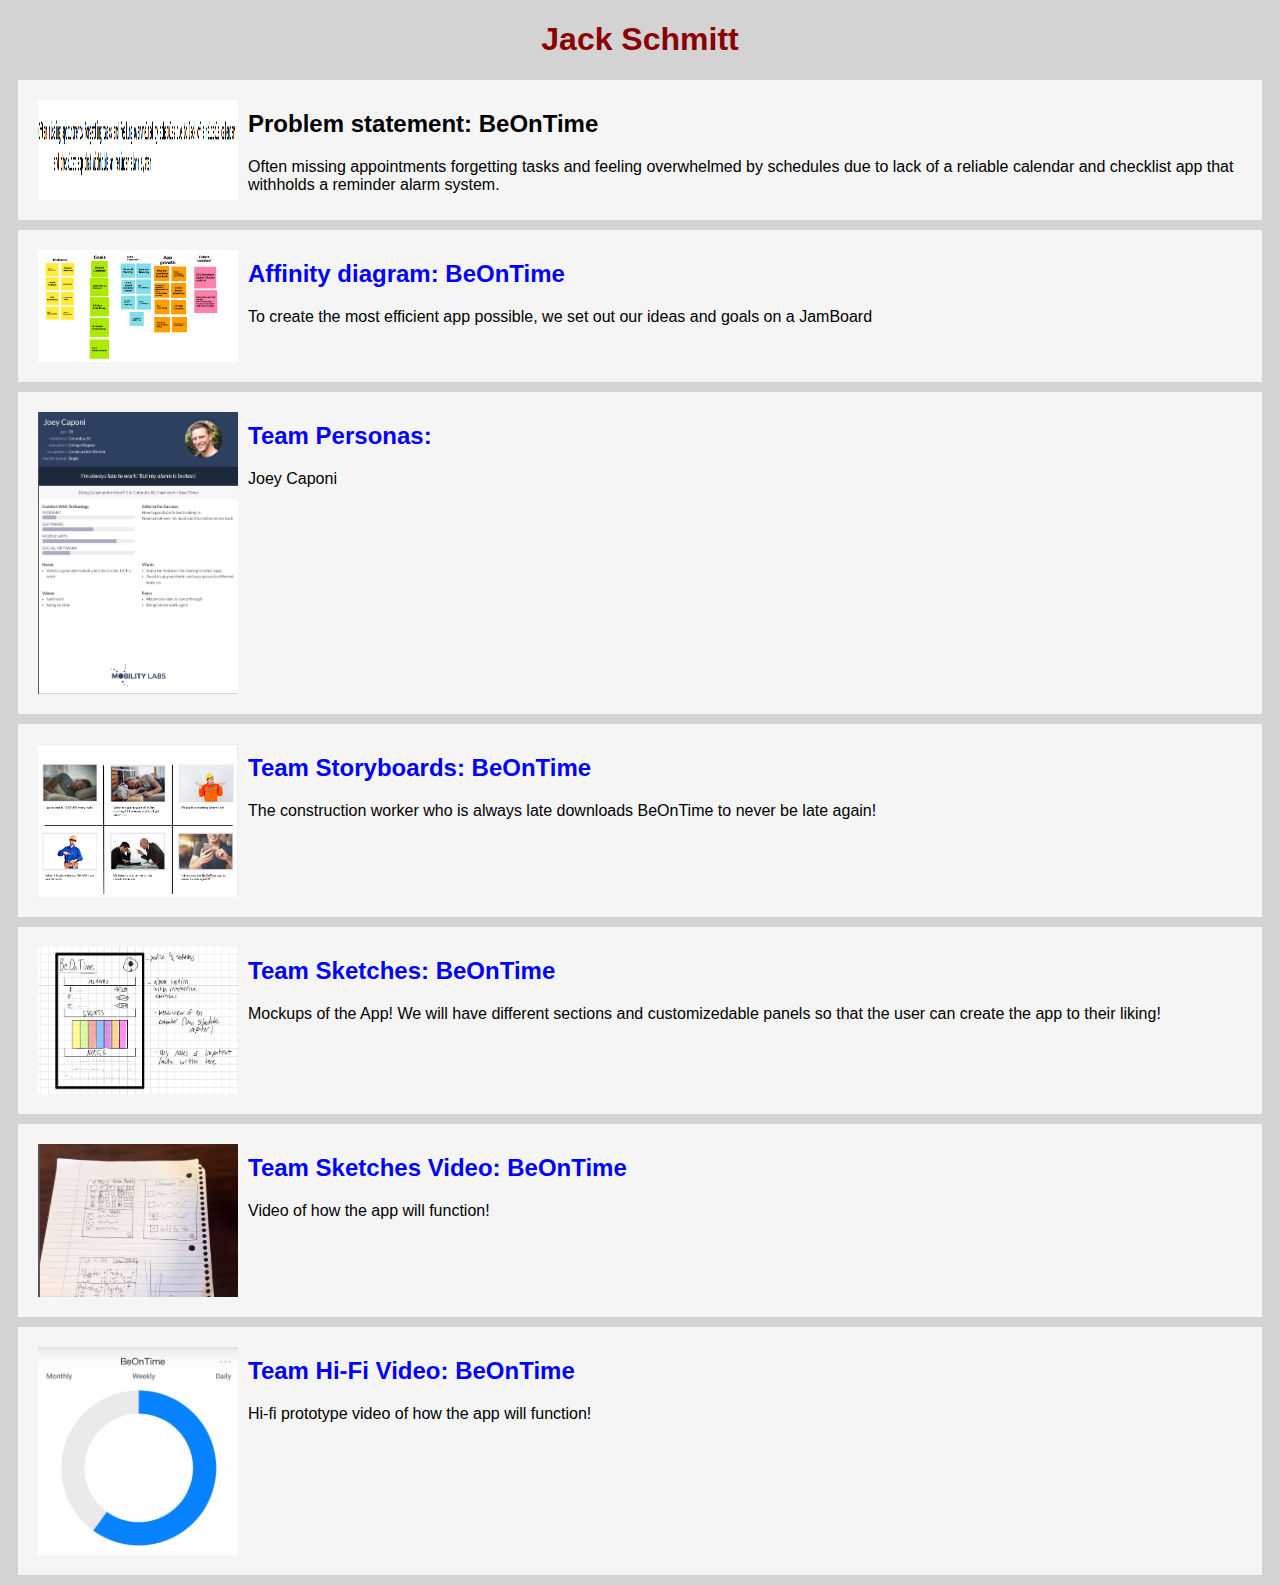
<file: index.html>
<!DOCTYPE html>
<html>
  <head>
    <title>CSCE 190: Jack Schmitt</title>
    <link rel="stylesheet" href="styles.css" />
  </head>
  <body>
      <h1>Jack Schmitt</h1>
      <section class="assign">
          <img src="images/problemStatement.png" />
          <section class="assign-det">
              <h2>Problem statement: BeOnTime</h2>
              <p>
                  Often missing appointments forgetting tasks and feeling overwhelmed by schedules due to lack of
                  a reliable calendar and checklist app that withholds a reminder alarm system.
              </p>
          </section>
      </section>

      <!-- Affinity diagram assignment -->
      <section class="assign">
          <img src="images/problemJam.png" />
          <section class="assign-det">
              <a href="files/problemJam.pdf"><h2>Affinity diagram: BeOnTime</h2></a>
              <p>
                  To create the most efficient app possible, we set out our ideas and goals on a JamBoard
              </p>
          </section>
      </section>

      <!-- Personas assignment -->
      <section class="assign">
          <img src="images/my-persona.png" />
          <section class="assign-det">
              <a href="files/TeamPersonas.pdf"><h2>Team Personas: </h2></a>
              <p>
                  Joey Caponi
              </p>
          </section>
      </section>

<!-- Storyboard assignment -->
      <section class="assign">
        <img src="images/my-storyboard.jpg" />
        <section class="assign-det">
          <a href="files/all-storyboards.pdf"><h2>Team Storyboards: BeOnTime</h2></a>
          <p>
          The construction worker who is always late downloads BeOnTime to never be late again!
          </p>
        </section>
      </section>

<!-- Sketching assignment -->
      <section class="assign">
        <img src="images/mysketch.jpg" />
        <section class="assign-det">
          <a href="files/all-sketches.pdf"><h2>Team Sketches: BeOnTime</h2></a>
          <p>
            Mockups of the App! We will have different sections and customizedable panels so that the user can create the app to their liking!
          </p>
        </section>
      </section>

<!-- Sketching Video assignment -->
      <section class="assign">
        <img src="images/paper.jpg" />
        <section class="assign-det">
          <a href="https://youtu.be/rR0cyfD5iuk?feature=shared"><h2>Team Sketches Video: BeOnTime</h2></a>
          <p>
            Video of how the app will function!
          </p>
        </section>
      </section>

<!-- Hi-Fi Video assignment -->
      <section class="assign">
        <img src="images/hifi.jpg" />
        <section class="assign-det">
          <a href="https://www.youtube.com/watch?v=CghVZP4nKVM&ab_channel=funkymonkeyjunky"><h2>Team Hi-Fi Video: BeOnTime</h2></a>
          <p>
            Hi-fi prototype video of how the app will function!
          </p>
        </section>
      </section>
  </body>
</html>
</file>
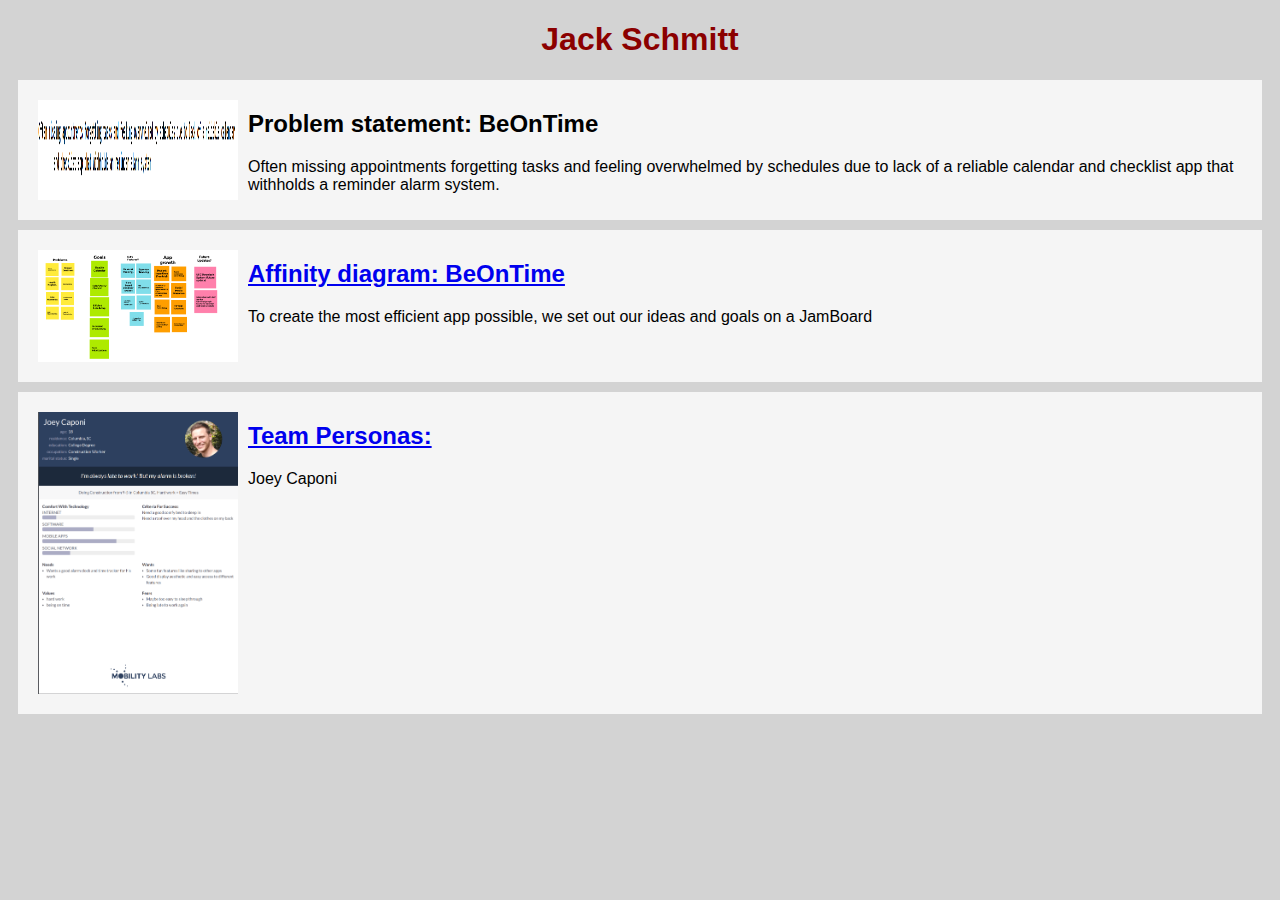
<file: familyschmitt.github.io/index.html>
<!DOCTYPE html>
<html>
  <head>
    <title>CSCE 190: Jack Schmitt</title>
    <link rel="stylesheet" href="styles.css" />
  </head>
  <body>

      <h1>Jack Schmitt</h1>
      <section class="assign">
          <img src="images/problemStatement.png" />
          <section class="assign-det">
              <h2>Problem statement: BeOnTime</h2>
              <p>
                  Often missing appointments forgetting tasks and feeling overwhelmed by schedules due to lack of
                  a reliable calendar and checklist app that withholds a reminder alarm system.
              </p>
          </section>
      </section>

      <!-- Affinity diagram assignment -->
      <section class="assign">
          <img src="images/problemJam.png" />
          <section class="assign-det">
              <a href="files/problemJam.pdf"><h2>Affinity diagram: BeOnTime</h2></a>
              <p>
                  To create the most efficient app possible, we set out our ideas and goals on a JamBoard
              </p>
          </section>
      </section>

      <!-- Personas assignment -->
      <section class="assign">
          <img src="images/my-persona.png" />
          <section class="assign-det">
              <a href="files/TeamPersonas.pdf"><h2>Team Personas: </h2></a>
              <p>
                  Joey Caponi
              </p>
          </section>
      </section>


  </body>
</html>
</file>
<file: styles.css>
body {
	background-color: lightgray;
	font-family: sans-serif;
}

h1 {
	color: darkred;
	text-align: center;
}

.assign {
	background-color: whitesmoke;
	margin: 10px;
	padding: 10px;
	display: flex;
}

.assign img {
	width: 200px;
	padding: 10px;
}

a {
 text-decoration: none;
 color: blue;
}
.assign img {
 padding: 10px;
 border: 2px blueviolet;
}
</file>
<file: familyschmitt.github.io/styles.css>
body {
	background-color: lightgray;
	font-family: sans-serif;
}

h1 {
	color: darkred;
	text-align: center;
}

.assign {
	background-color: whitesmoke;
	margin: 10px;
	padding: 10px;
	display: flex;
}

.assign img {
	width: 200px;
	padding: 10px;
}
</file>
